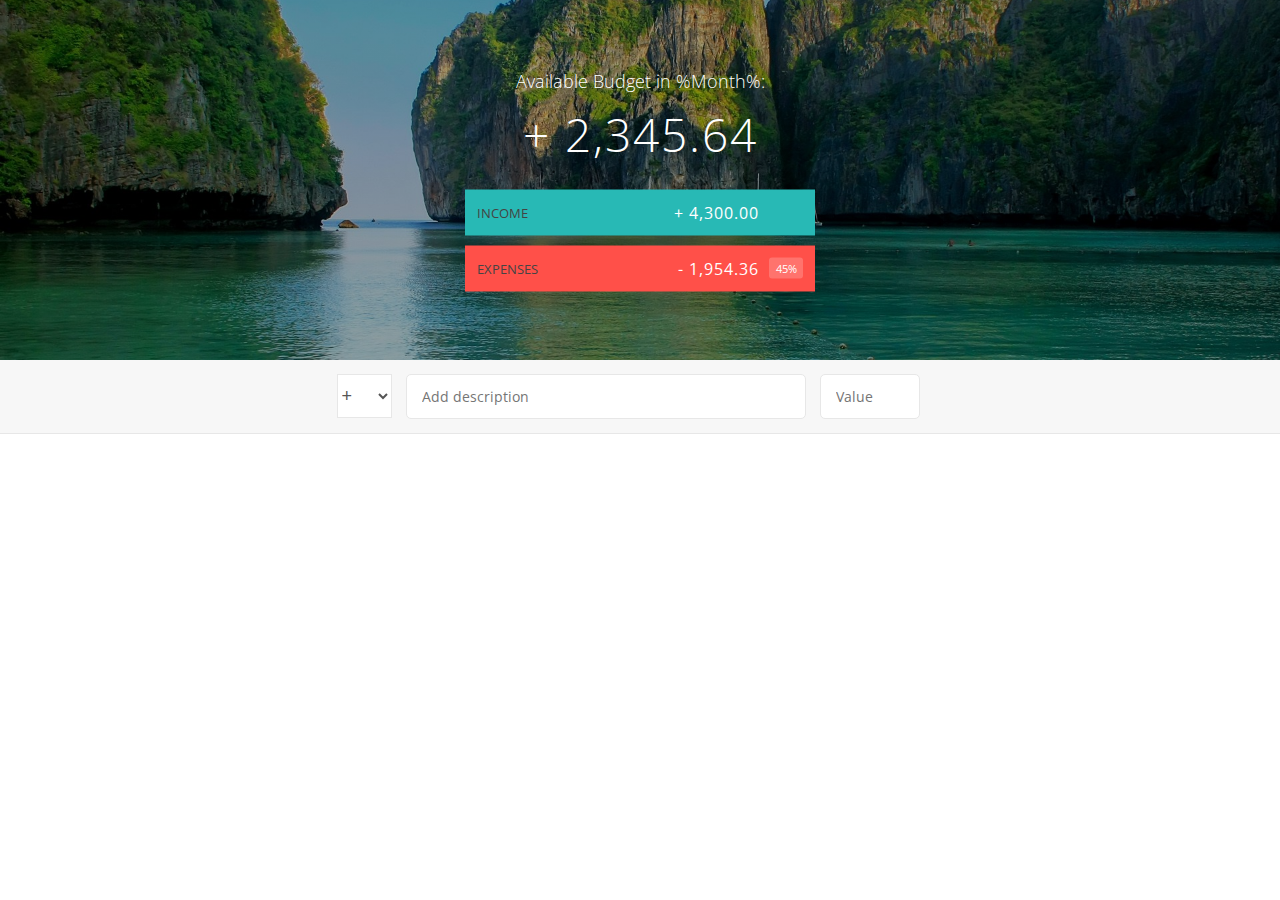
<file: Java1/index.html>
<!DOCTYPE html>
<html lang="en">
    <head>
        <meta charset="UTF-8">
        <link href="https://fonts.googleapis.com/css?family=Open+Sans:100,300,400,600" rel="stylesheet" type="text/css">
        <link href="http://code.ionicframework.com/ionicons/2.0.1/css/ionicons.min.css" rel="stylesheet" type="text/css">
        <link type="text/css" rel="stylesheet" href="style.css">
        <title>Budgety</title>
    </head>
    <body>
        
        <div class="top">
            <div class="budget">
                <div class="budget__title">
                    Available Budget in <span class="budget__title--month">%Month%</span>:
                </div>
                
                <div class="budget__value">+ 2,345.64</div>
                
                <div class="budget__income clearfix">
                    <div class="budget__income--text">Income</div>
                    <div class="right">
                        <div class="budget__income--value">+ 4,300.00</div>
                        <div class="budget__income--percentage">&nbsp;</div>
                    </div>
                </div>
                
                <div class="budget__expenses clearfix">
                    <div class="budget__expenses--text">Expenses</div>
                    <div class="right clearfix">
                        <div class="budget__expenses--value">- 1,954.36</div>
                        <div class="budget__expenses--percentage">45%</div>
                    </div>
                </div>
            </div>
        </div>
        
        
        
        <div class="bottom">
            <div class="add">
                <div class="add__container">
                    <select class="add__type">
                        <option value="inc" selected>+</option>
                        <option value="exp">-</option>
                    </select>
                    <input type="text" class="add__description" placeholder="Add description">
                    <input type="number" class="add__value" placeholder="Value">
                    <button class="add__btn"><i class="ion-ios-checkmark-outline"></i></button>
                </div>
            </div>
             <!--
            <div class="container clearfix">
                <div class="income">
                    <h2 class="icome__title">Income</h2>
                    
                    <div class="income__list">
                       
                        
                        <div class="item clearfix" id="income-0">
                            <div class="item__description">Salary</div>
                            <div class="right clearfix">
                                <div class="item__value">+ 2,100.00</div>
                                <div class="item__delete">
                                    <button class="item__delete--btn"><i class="ion-ios-close-outline"></i></button>
                                </div>
                            </div>
                        </div>
                        
                        <div class="item clearfix" id="income-1">
                            <div class="item__description">Sold car</div>
                            <div class="right clearfix">
                                <div class="item__value">+ 1,500.00</div>
                                <div class="item__delete">
                                    <button class="item__delete--btn"><i class="ion-ios-close-outline"></i></button>
                                </div>
                            </div>
                        </div>
                        
                        
                    </div>
                </div>
                
                
               
                <div class="expenses">
                    <h2 class="expenses__title">Expenses</h2>
                    
                    <div class="expenses__list">
                       
                        
                        <div class="item clearfix" id="expense-0">
                            <div class="item__description">Apartment rent</div>
                            <div class="right clearfix">
                                <div class="item__value">- 900.00</div>
                                <div class="item__percentage">21%</div>
                                <div class="item__delete">
                                    <button class="item__delete--btn"><i class="ion-ios-close-outline"></i></button>
                                </div>
                            </div>
                        </div>
                        <div class="item clearfix" id="expense-1">
                            <div class="item__description">Grocery shopping</div>
                            <div class="right clearfix">
                                <div class="item__value">- 435.28</div>
                                <div class="item__percentage">10%</div>
                                <div class="item__delete">
                                    <button class="item__delete--btn"><i class="ion-ios-close-outline"></i></button>
                                </div>
                            </div>
                        </div>
                        
                        
                    </div>
                </div>
            </div>
            
            -->
        </div>
        
        <script src="app.js"></script>
    </body>
</html>
</file>
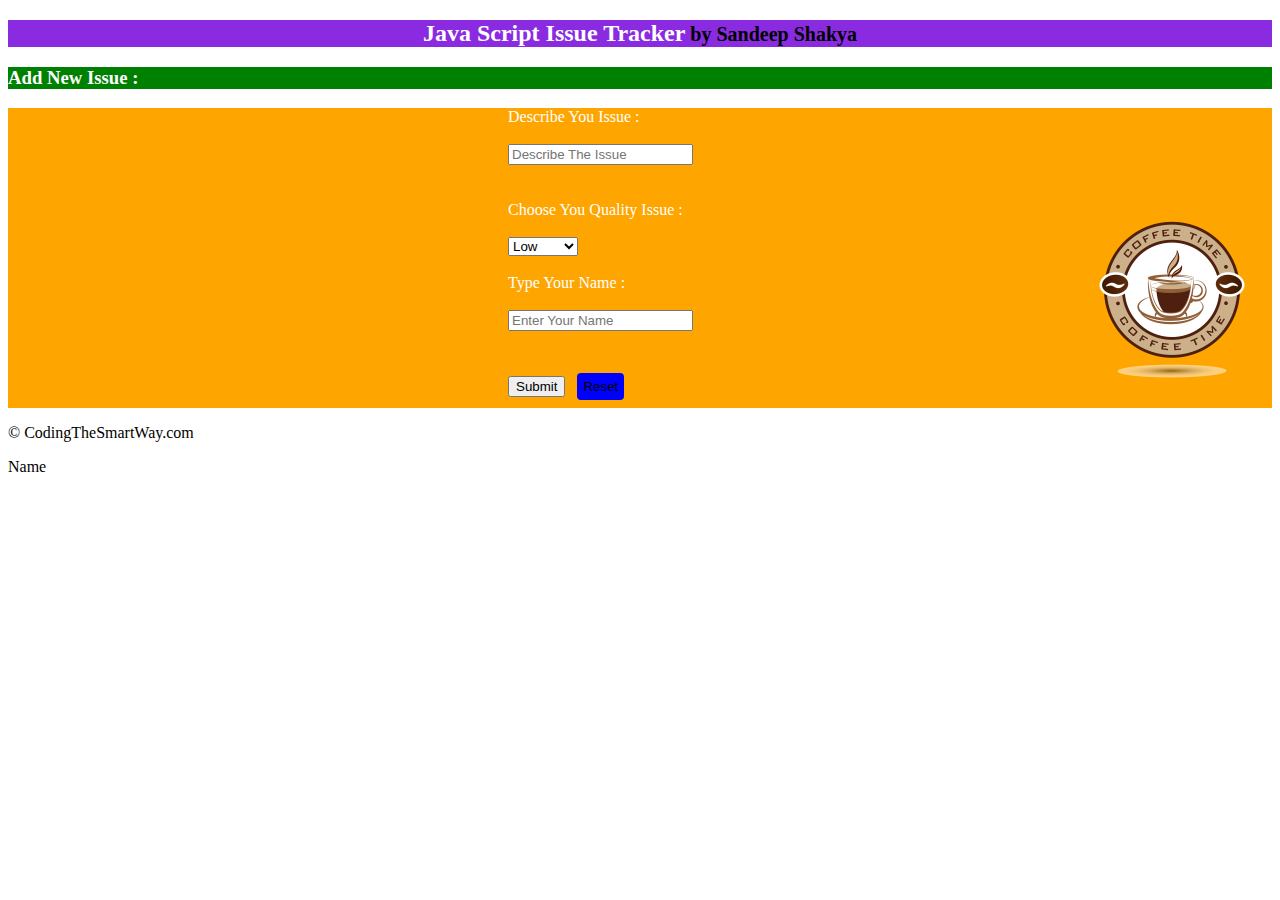
<file: New folder/index.html>
<!DOCTYPE html>
<html lang="en">
<head>
    <meta charset="UTF-8">
    <meta name="viewport" content="width=device-width, initial-scale=1.0">
    <meta http-equiv="X-UA-Compatible" content="ie=edge">
    <link rel="stylesheet" type="text/css" href="index.css">
    <title>Js Issue Tracker</title>
</head>
<body>
    <header>
        <div class="title">
            <h2>Java Script Issue Tracker<span> by Sandeep Shakya</span></span></h2>
            
        </div>
        <div class="part">
            <h3>Add New Issue : </h3>
            <form id="inputForm">
                    Describe You Issue :<br><br><input type="text" Class="issueinput" name="issue" placeholder="Describe The Issue" class><br>
                    <br><br>
                        <img src="logo.png">
                Choose You Quality Issue :<br><br>
                    <select class="selectissue" name="issueQuality">
                        <option placeholder="low">Low</option>
                        <option placeholder="medium">Medium</option>
                        <option placeholder="high">High</option>
                    </select>
                <br><br>Type Your Name :<br><br><input type="text" name="name" Class="issuename"placeholder="Enter Your Name"><br><br>
                <p>
                        <button id="myBtn">Submit</button>
                <input type="reset" value="Reset" class="buttons">
            </p>
            </form>
            <div>
                <p>&copy CodingTheSmartWay.com</p>
            </div>
            <footer>
                <div class="submitted form">
                    <p class="name">Name</p>
                </div>
            </footer>

        </div>
    </header>



    <script type="text/javascript" src="index.js"></script>
</body>
</html>
</file>
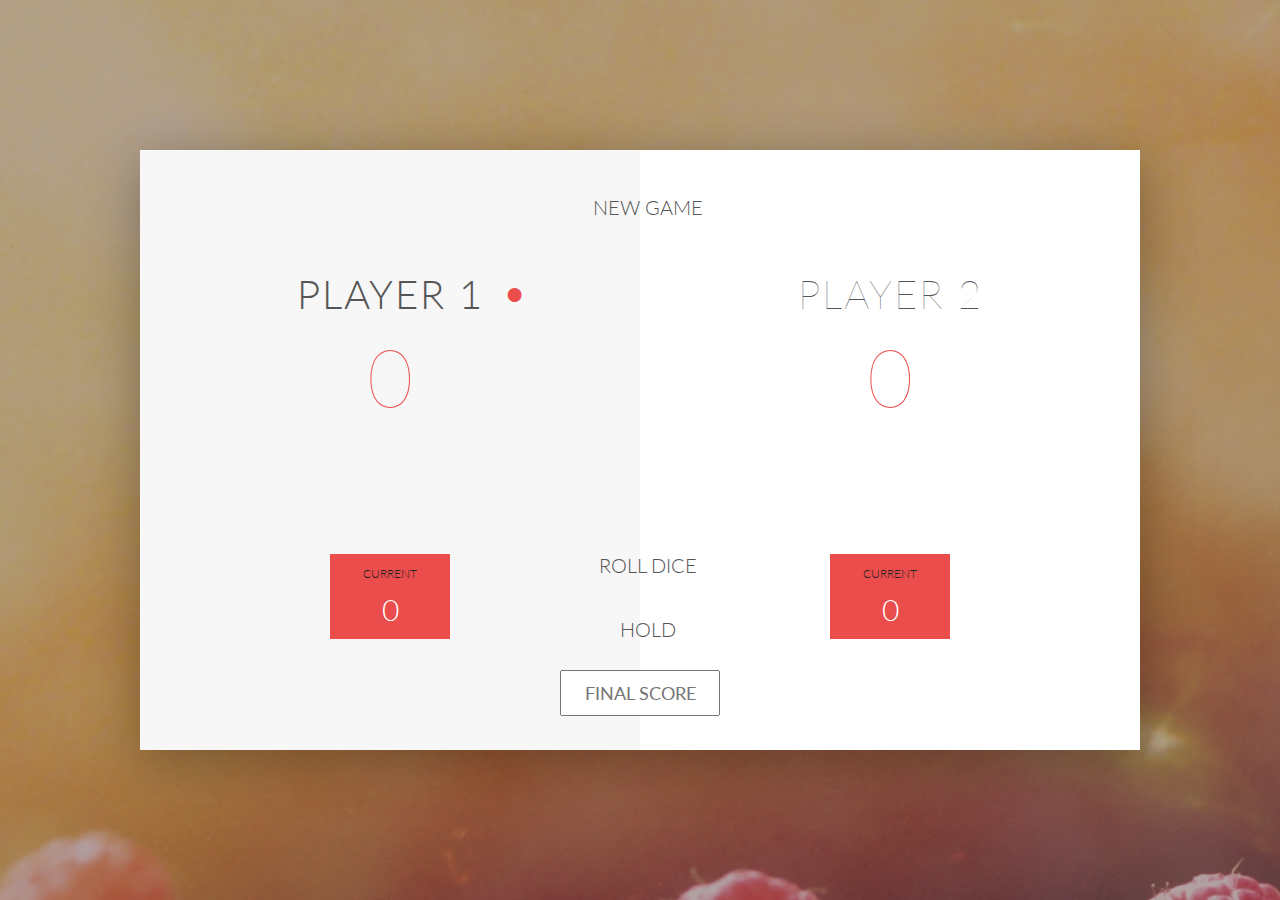
<file: Pig Game/index.html>
<!DOCTYPE html>
<html lang="en">
    <head>
        <meta charset="UTF-8">
        <link href="https://fonts.googleapis.com/css?family=Lato:100,300,600" rel="stylesheet" type="text/css">
        <link href="http://code.ionicframework.com/ionicons/2.0.1/css/ionicons.min.css" rel="stylesheet" type="text/css">
        <link type="text/css" rel="stylesheet" href="index.css">
        
        <title>Pig Game</title>
    </head>

    <body>
        <div class="wrapper clearfix">
            <div class="player-0-panel active">
                <div class="player-name" id="name-0">Player 1</div>
                <div class="player-score" id="score-0">43</div>
                <div class="player-current-box">
                    <div class="player-current-label">Current</div>
                    <div class="player-current-score" id="current-0">11</div>
                </div>
            </div>
            
            <div class="player-1-panel">
                <div class="player-name" id="name-1">Player 2</div>
                <div class="player-score" id="score-1">72</div>
                <div class="player-current-box">
                    <div class="player-current-label">Current</div>
                    <div class="player-current-score" id="current-1">0</div>
                </div>
            </div>
            
            <button class="btn-new"><i class="ion-ios-plus-outline"></i>New game</button>
            <button class="btn-roll"><i class="ion-ios-loop"></i>Roll dice</button>
            <button class="btn-hold"><i class="ion-ios-download-outline"></i>Hold</button>
            
            <input type="text" placeholder="Final score" class="final-score">
            
            <img src="dice-5.png" alt="Dice" class="dice" id="dice-1">
            <img src="dice-5.png" alt="Dice" class="dice" id="dice-2">
        </div>
        
        
        <script src="index.js"></script>
        <script src="challange.js"></script>
    </body>
</html>
</file>
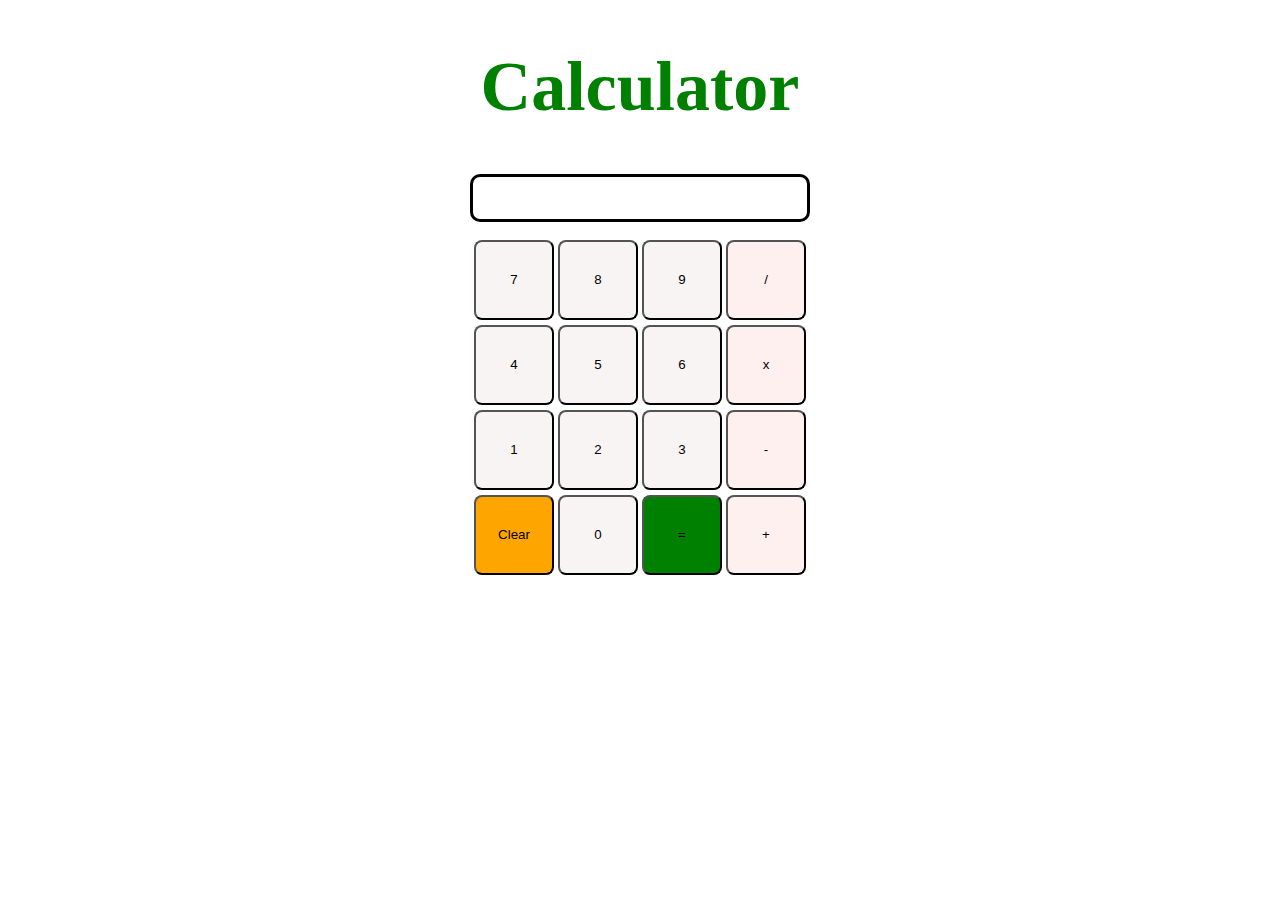
<file: Web D/Calculator/index.html>
<!DOCTYPE HTML><!--Tells the browser we are using the html5-->
<html>
<head>
	<meta charset="utf-8">
	<title>Resume 2</title>
	<link rel="stylesheet" type="text/css" href="index.css">
</head>
<body style="text-align: center;">
	<h1>Calculator</h1>
	<input type="text" value= " " class="form" readonly><br><br>
	<div class="change">
		<div>
			<button class="number seven">7</button>
			<button class="number eight">8</button>
			<button class="number nine">9</button>
			<button class="operator divide">/</button><br>
		</div>
		<div>
			<button class="number four">4</button>
			<button class="number five">5</button>
			<button class="number six">6</button>
			<button class="operator mul">x</button><br>
		</div>
		<div>
			<button class="number one">1</button>
			<button class="number two">2</button>
			<button class="number three">3</button>
			<button class="operator minus">-</button><br>
		</div>
		<div>
			<button class="clear">Clear</button>
			<button class="number zero">0</button>
			<button class="equal">=</button>
			<button class=" operator plus">+</button><br>
		</div>
	</div>
	

	
	<script src="https://ajax.googleapis.com/ajax/libs/jquery/3.5.1/jquery.min.js"></script>
	<script src="insec.js"></script>
	
</body>
</html>
</file>
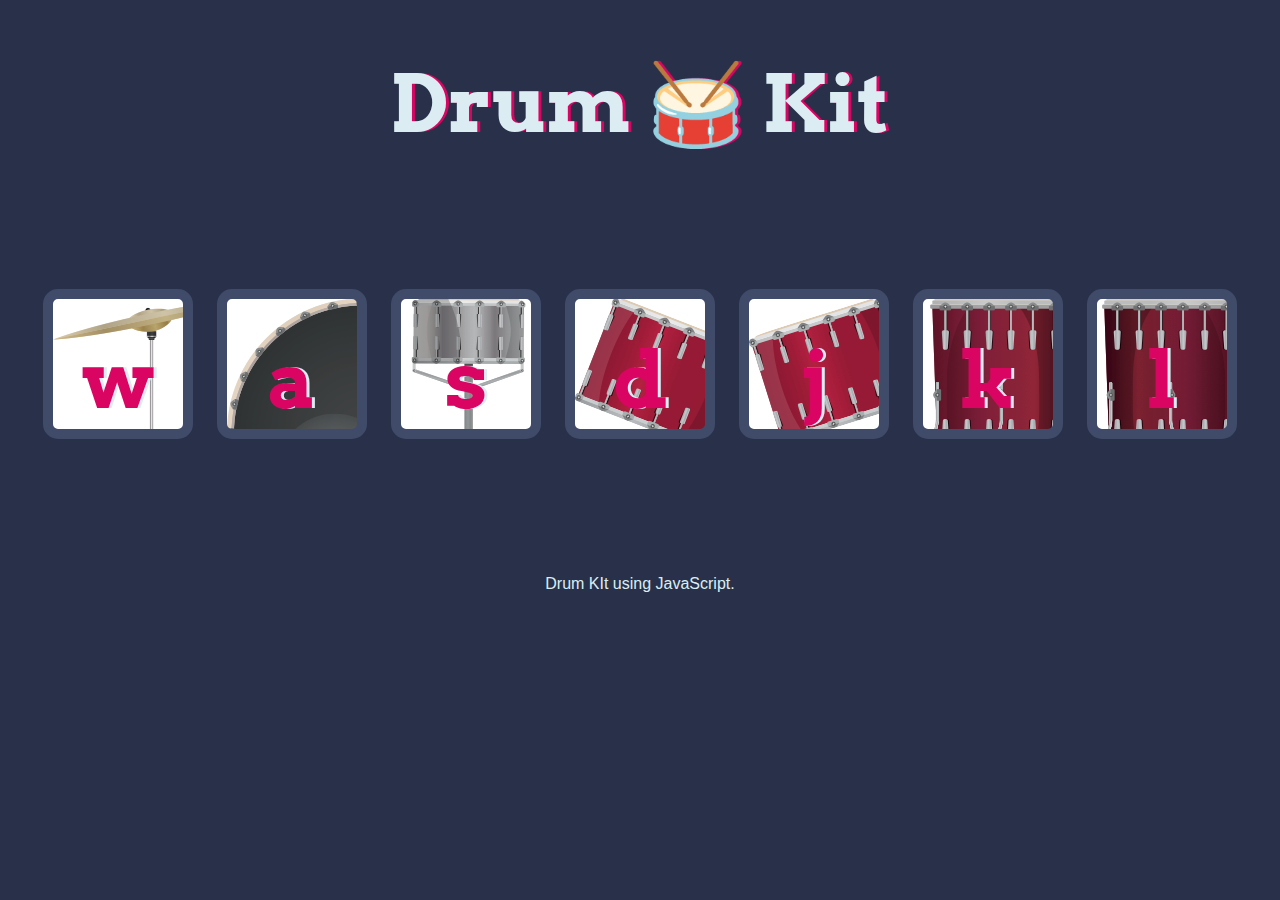
<file: Web D/Drum Kit Starting Files/index.html>
<!DOCTYPE html>
<html lang="en" dir="ltr">

<head>
  <meta charset="utf-8">
  <title>Drum Kit</title>
  <link rel="stylesheet" href="styles.css">
  <link href="https://fonts.googleapis.com/css?family=Arvo" rel="stylesheet">
</head>

<body>

  <h1 id="title">Drum 🥁 Kit</h1>
  <div class="set">
    <button class="w drum">w</button>
    <button class="a drum">a</button>
    <button class="s drum">s</button>
    <button class="d drum">d</button>
    <button class="j drum">j</button>
    <button class="k drum">k</button>
    <button class="l drum">l</button>
  </div>


  <footer>
    Drum KIt using JavaScript.
  </footer>
  <script src="https://ajax.googleapis.com/ajax/libs/jquery/3.3.1/jquery.min.js"></script>
  <script type="text/javascript" src="index.js"></script>
</body>


</html>
</file>
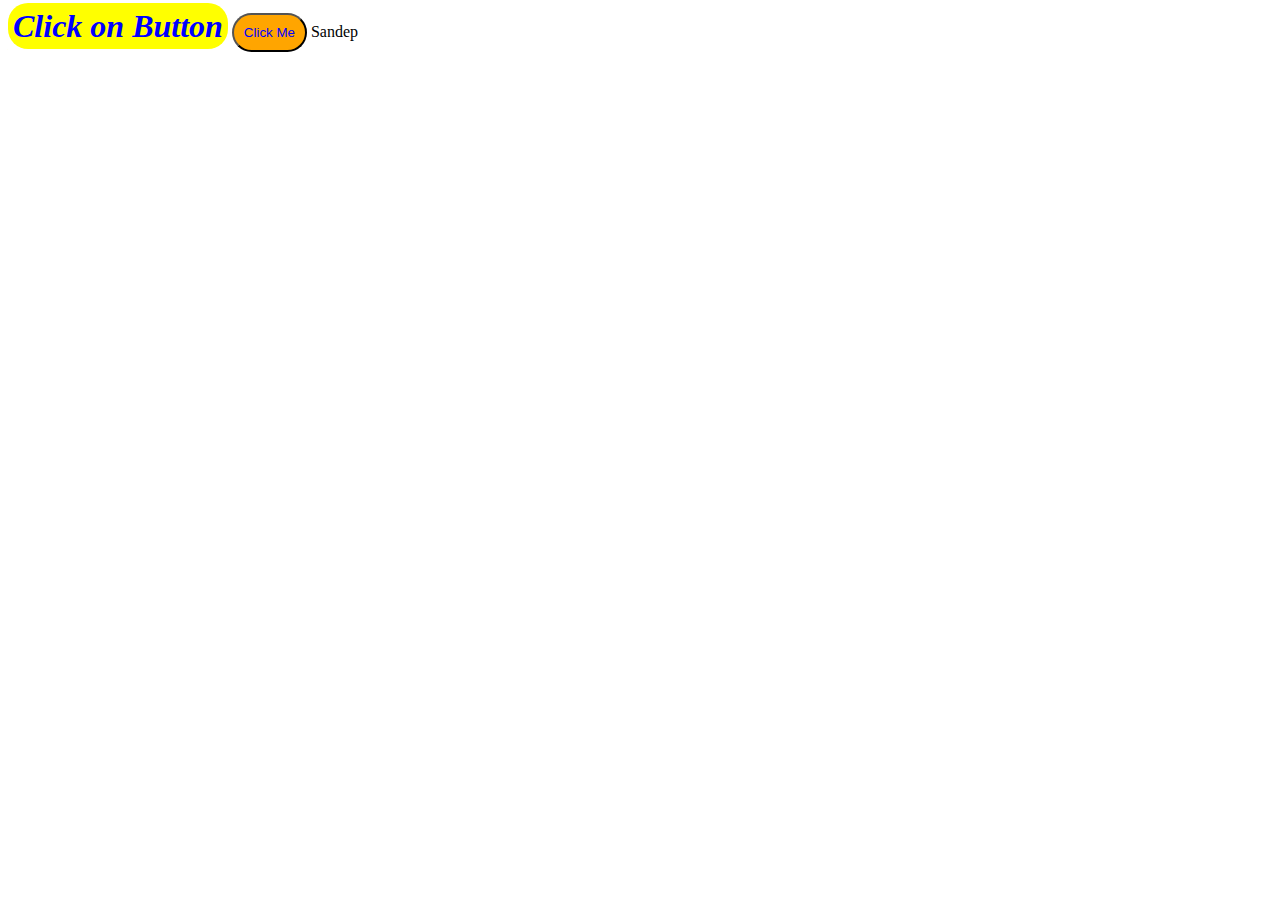
<file: Web D/J query/index.html>
<!DOCTYPE HTML><!--Tells the browser we are using the html5-->
<html>
<head>
	<meta charset="utf-8">
	<title>Resume 2</title>
	<link rel="stylesheet" type="text/css" href="index.css">
</head>
<body>
	<h1>Buttons</h1>
	<button onclick="clickMe()">Click Me</button>
	<a>Sandep</a>
	
	<script src="https://ajax.googleapis.com/ajax/libs/jquery/3.5.1/jquery.min.js"></script>
	<script src="insec.js"></script>
	
</body>
</html>
</file>
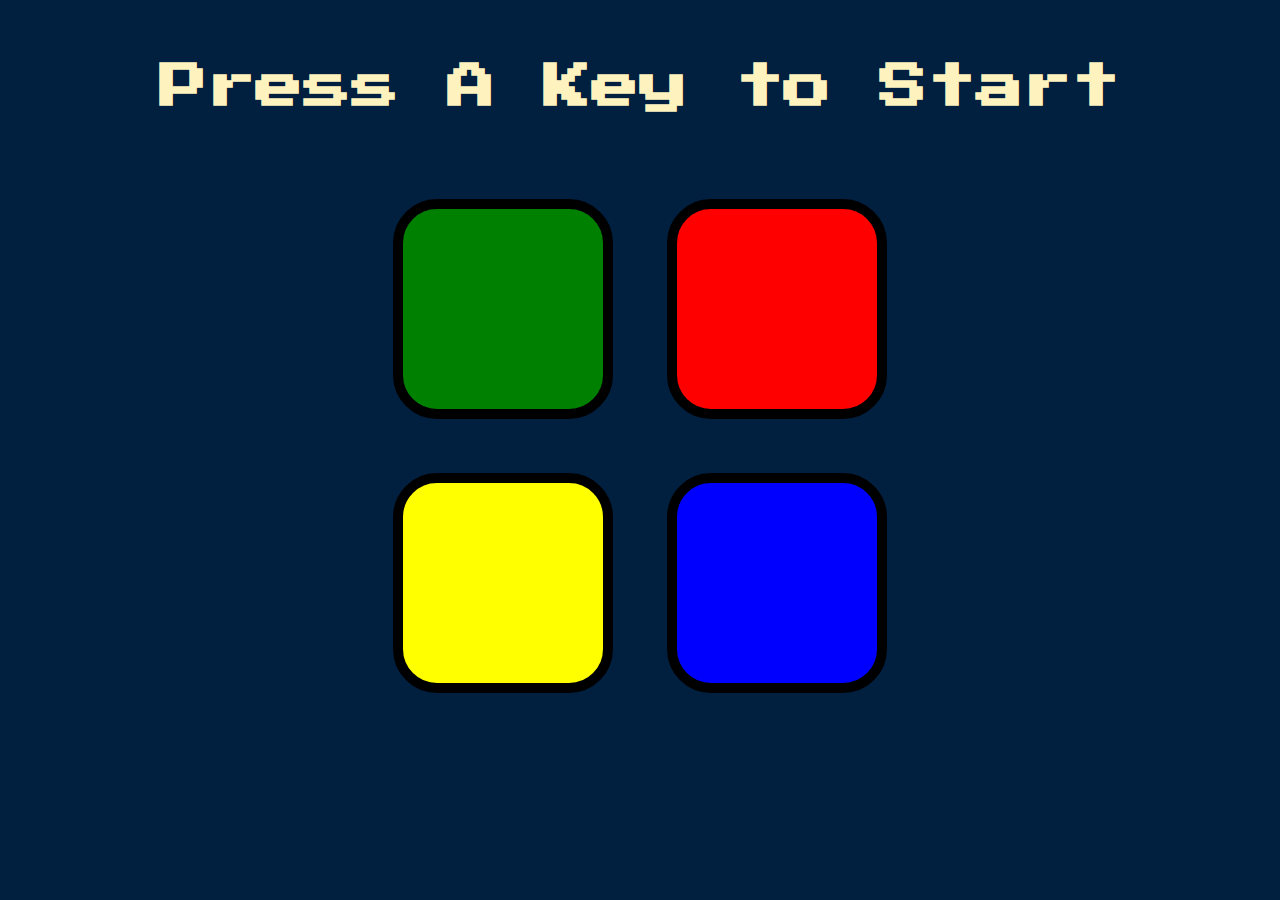
<file: Web D/Simon Game Challenge Completed/index.html>
<!DOCTYPE html>
<html lang="en" dir="ltr">

<head>
  <meta charset="utf-8">
  <title>Simon</title>
  <link rel="stylesheet" href="styles.css">
  <link href="https://fonts.googleapis.com/css?family=Press+Start+2P" rel="stylesheet">
</head>

<body>
  <h1 id="level-title">Press A Key to Start</h1>
  <div class="container">
    <div lass="row">

      <div type="button" id="green" class="btn green">

      </div>

      <div type="button" id="red" class="btn red">

      </div>
    </div>

    <div class="row">

      <div type="button" id="yellow" class="btn yellow">

      </div>
      <div type="button" id="blue" class="btn blue">

      </div>

    </div>

  </div>

  <script src="https://ajax.googleapis.com/ajax/libs/jquery/3.3.1/jquery.min.js"></script>
  <script src="game.js" charset="utf-8"></script>

</body>

</html>
</file>
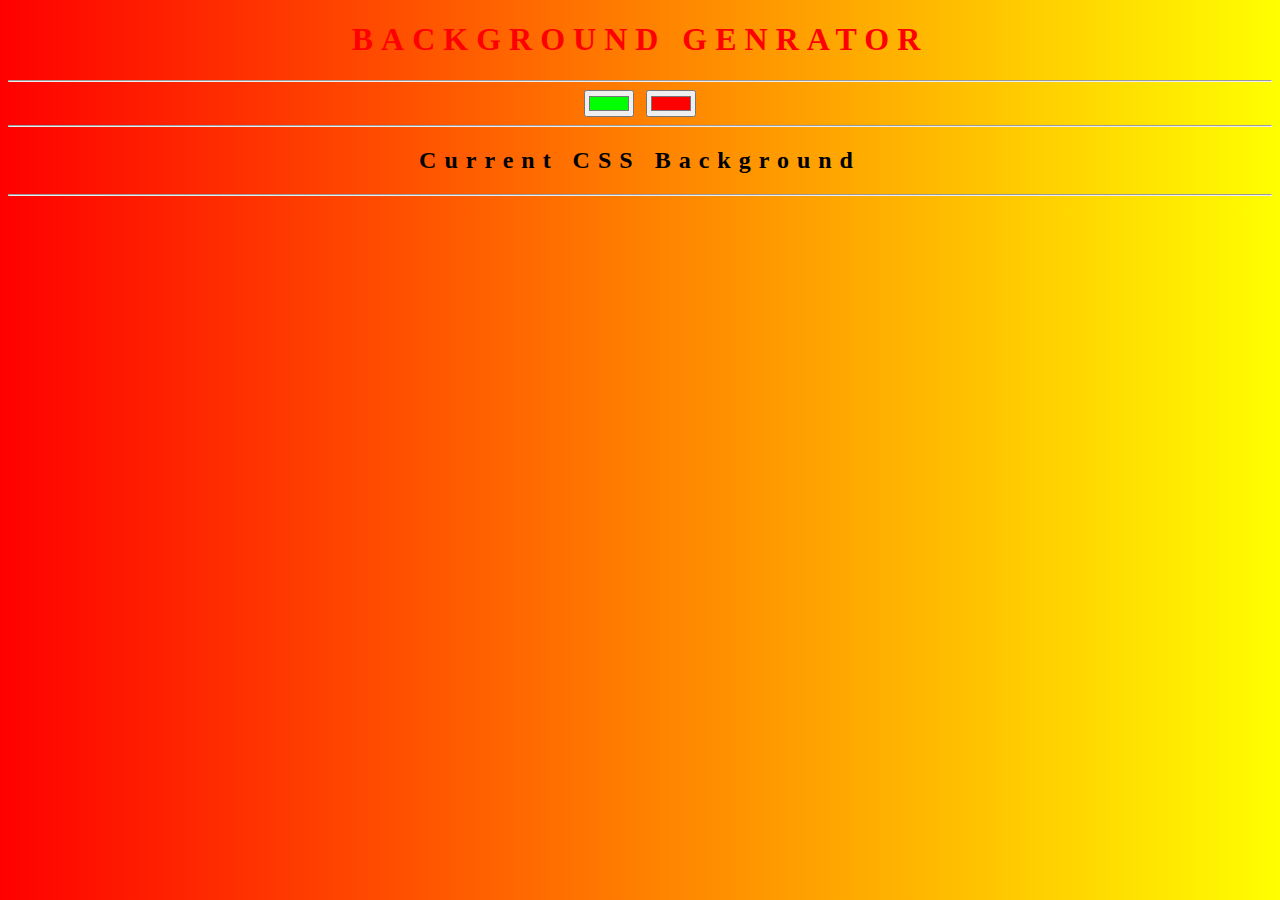
<file: Background Gentrator/back.html>
<!DOCTYPE html>
<html lang="en">
<head>
    <meta charset="UTF-8">
    <meta name="viewport" content="width=device-width, initial-scale=1.0">
    <meta http-equiv="X-UA-Compatible" content="ie=edge">
    <link rel="stylesheet" type="text/css" href="back.css">
    <title>Background Genrator</title>
</head>
<body id="gr">
    <h1>BACKGROUND GENRATOR</h1>
    <hr>
    <input oninput="gradient()" class= "color1" type = "color" value = "#00ff00" name="color1">
    <input oninput="gradient()" class= "color2" type = "color" value = "#ff0000" name="color1">
    <hr>
    <h2>Current CSS Background</h2>
    <hr>
    <h3 class="h"></h3>
    <script type="text/javascript" src="back.js"></script>
</body>
</html>
</file>
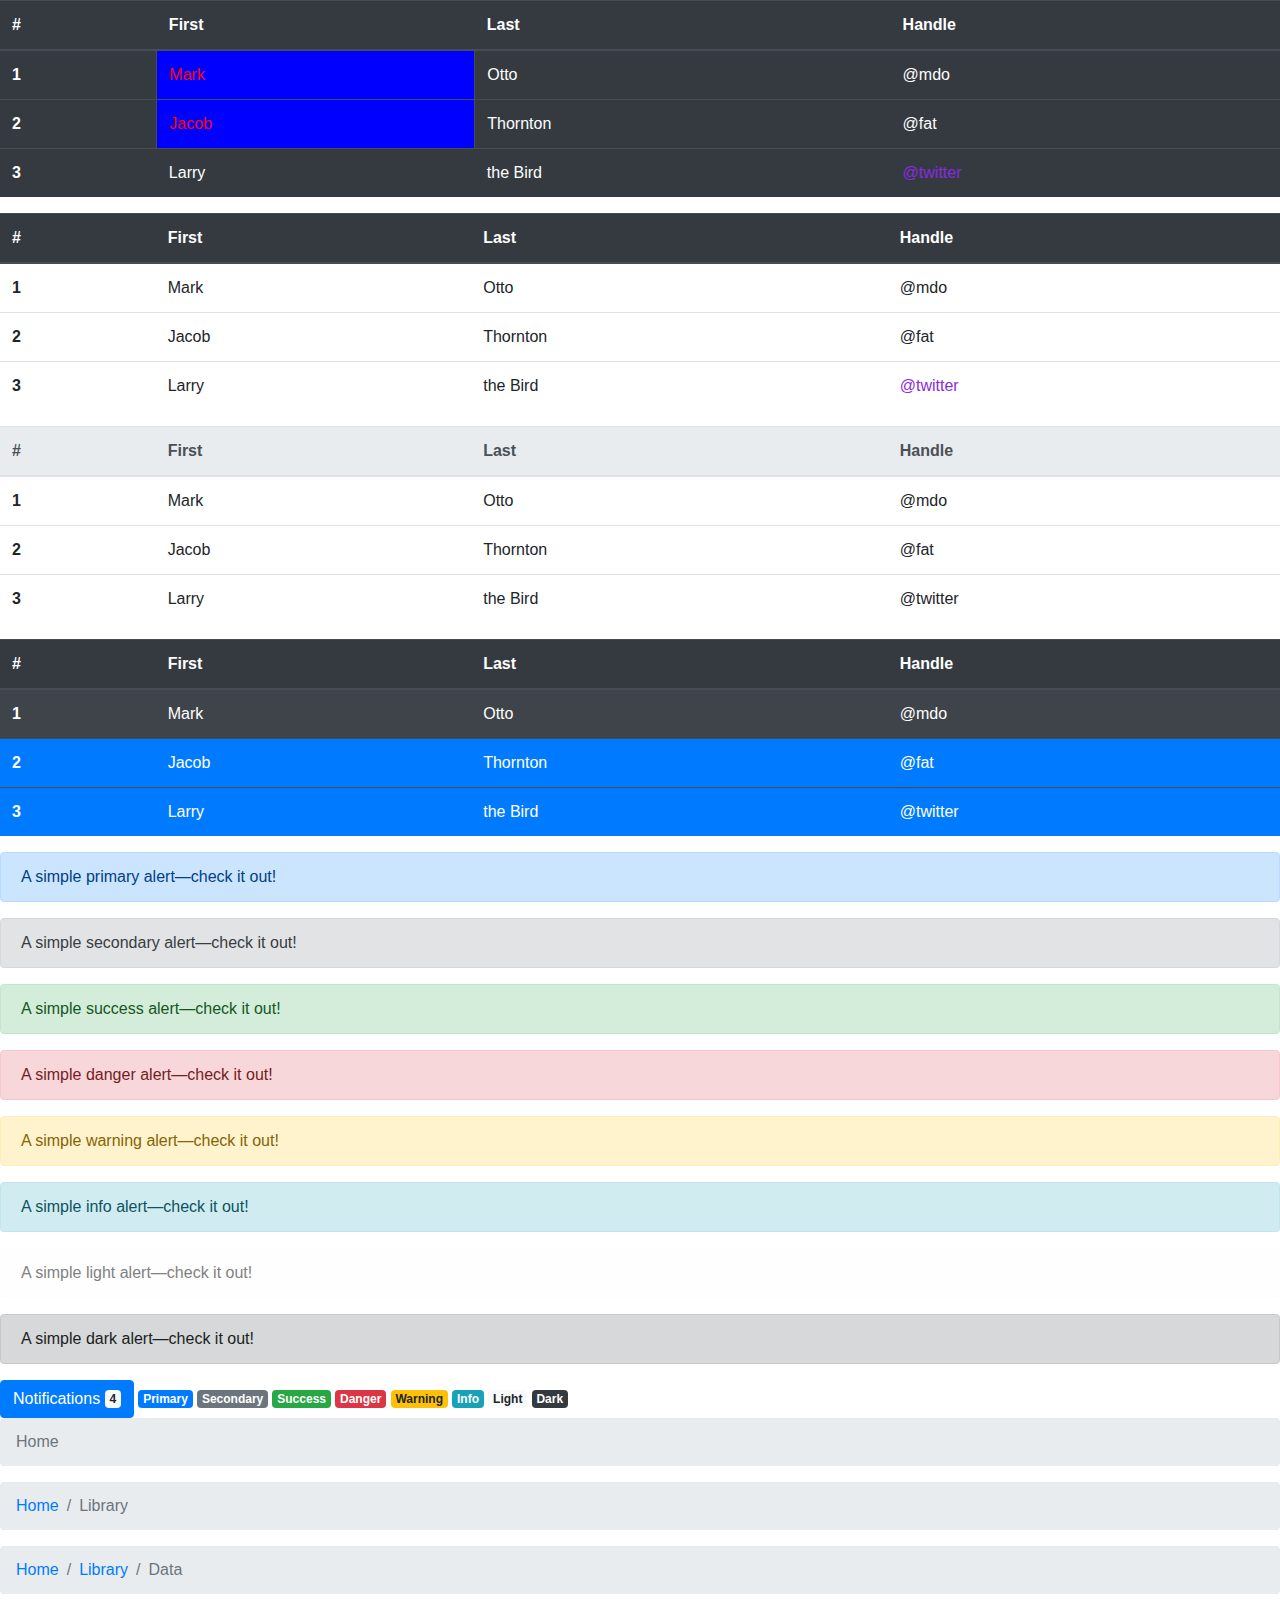
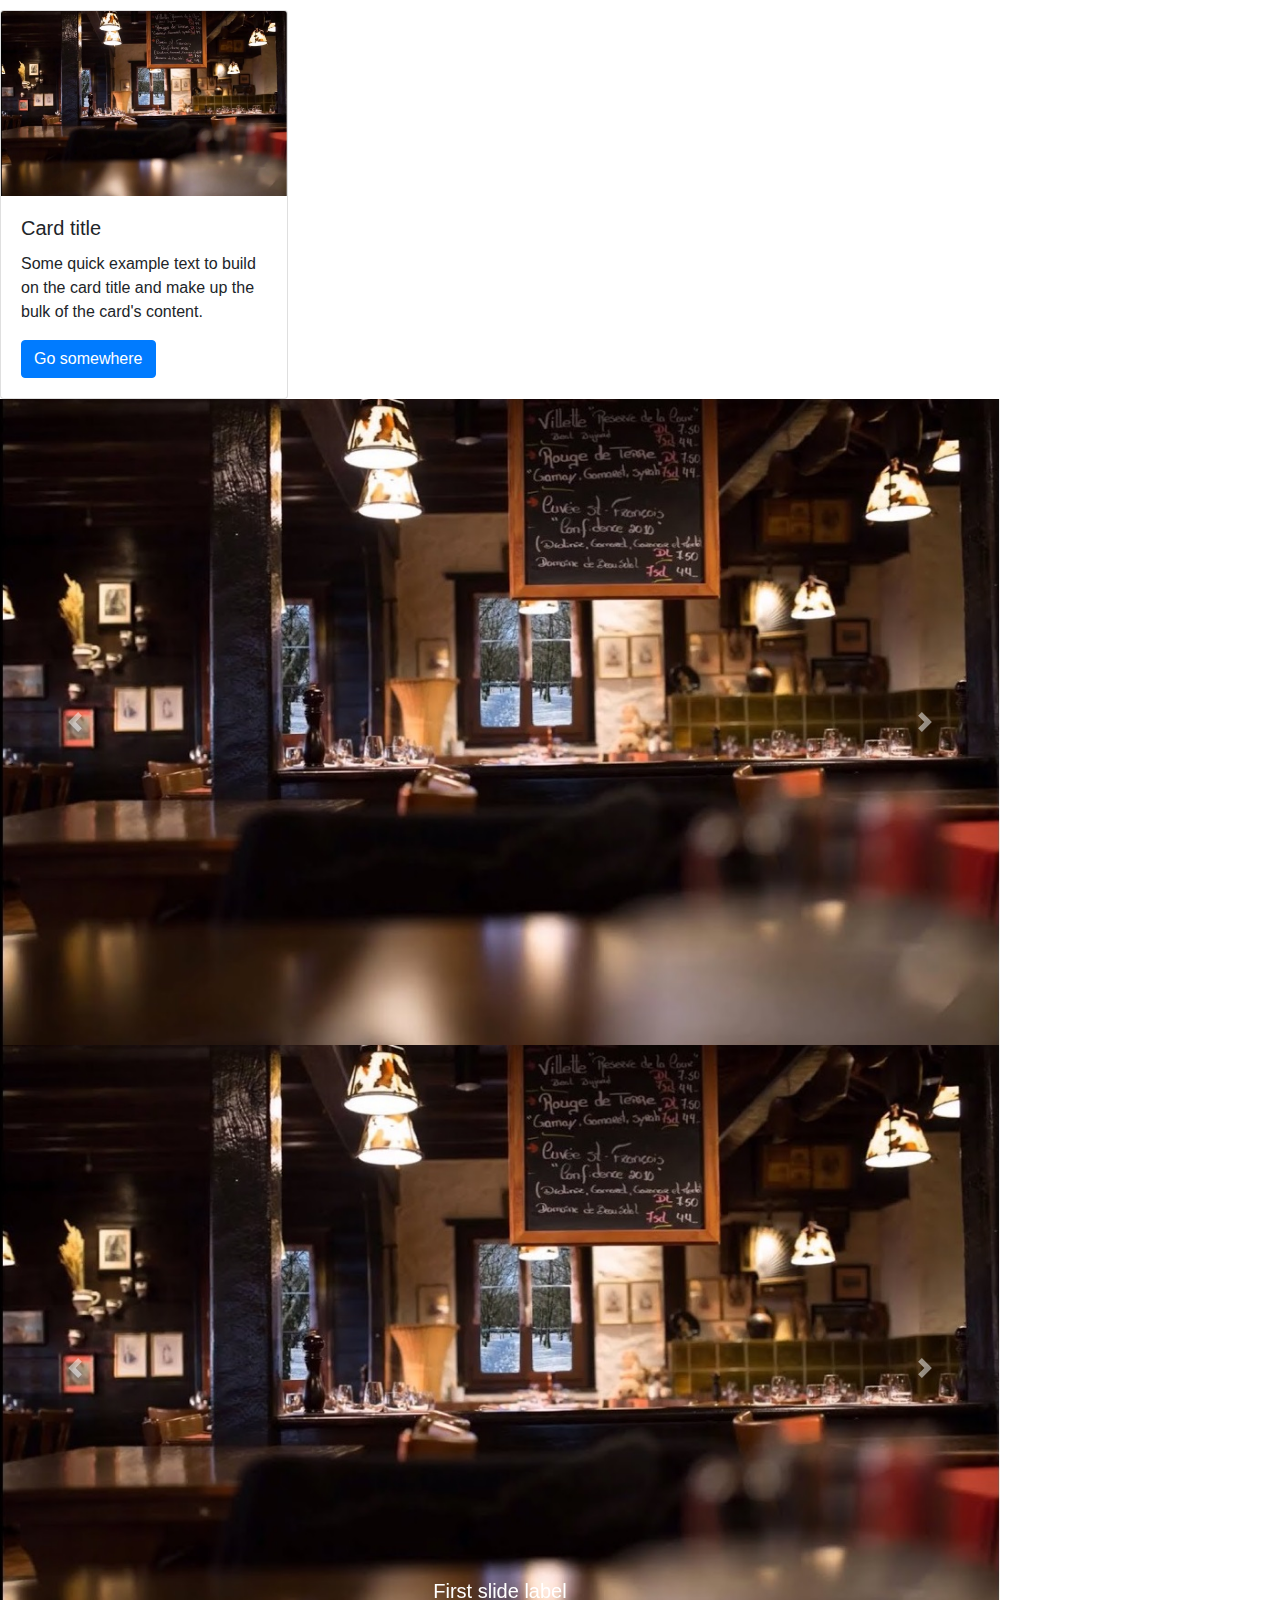
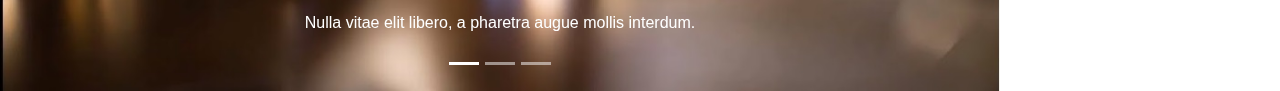
<file: Bootstrap/test.html>
<!doctype html>
<html lang="en">
  <head>
    <!-- Required meta tags -->
    <meta charset="utf-8">
    <meta name="viewport" content="width=device-width, initial-scale=1, shrink-to-fit=no">

    <!-- Bootstrap CSS -->
    <link rel="stylesheet" href="https://stackpath.bootstrapcdn.com/bootstrap/4.3.1/css/bootstrap.min.css" integrity="sha384-ggOyR0iXCbMQv3Xipma34MD+dH/1fQ784/j6cY/iJTQUOhcWr7x9JvoRxT2MZw1T" crossorigin="anonymous">
    <link rel="stylesheet" type="text/css" href="test.css">
    <title>Hello, world!</title>
  </head>
  <body>
    
    <table class="table table-dark">
        <thead>
          <tr>
            <th scope="col">#</th>
            <th scope="col">First</th>
            <th scope="col">Last</th>
            <th scope="col">Handle</th>
          </tr>
        </thead>
        <tbody>
          <tr>
            <th scope="row">1</th>
            <td class="o">Mark</td>
            <td>Otto</td>
            <td>@mdo</td>
          </tr>
          <tr>
            <th scope="row">2</th>
            <td class="o">Jacob</td>
            <td>Thornton</td>
            <td>@fat</td>
          </tr>
          <tr>
            <th scope="row">3</th>
            <td>Larry</td>
            <td>the Bird</td>
            <td class="p">@twitter</td>
          </tr>
        </tbody>
      </table>

      <table class="table">
        <thead class="thead-dark">
          <tr>
            <th scope="col">#</th>
            <th scope="col">First</th>
            <th scope="col">Last</th>
            <th scope="col">Handle</th>
          </tr>
        </thead>
        <tbody>
          <tr>
            <th scope="row">1</th>
            <td>Mark</td>
            <td>Otto</td>
            <td>@mdo</td>
          </tr>
          <tr>
            <th scope="row">2</th>
            <td>Jacob</td>
            <td>Thornton</td>
            <td>@fat</td>
          </tr>
          <tr>
            <th scope="row">3</th>
            <td>Larry</td>
            <td>the Bird</td>
            <td class="p">@twitter</td>
          </tr>
        </tbody>
      </table>
      
      <table class="table">
        <thead class="thead-light">
          <tr>
            <th scope="col">#</th>
            <th scope="col">First</th>
            <th scope="col">Last</th>
            <th scope="col">Handle</th>
          </tr>
        </thead>
        <tbody>
          <tr>
            <th scope="row">1</th>
            <td>Mark</td>
            <td>Otto</td>
            <td>@mdo</td>
          </tr>
          <tr>
            <th scope="row">2</th>
            <td>Jacob</td>
            <td>Thornton</td>
            <td>@fat</td>
          </tr>
          <tr>
            <th scope="row">3</th>
            <td>Larry</td>
            <td>the Bird</td>
            <td>@twitter</td>
          </tr>
        </tbody>
      </table>
      <table class="table table-striped table-dark">
        <thead>
          <tr>
            <th scope="col">#</th>
            <th scope="col">First</th>
            <th scope="col">Last</th>
            <th scope="col">Handle</th>
          </tr>
        </thead>
        <tbody>
          <tr>
            <th scope="row">1</th>
            <td>Mark</td>
            <td>Otto</td>
            <td>@mdo</td>
          </tr>
          <tr class="bg-primary">
            <th scope="row">2</th>
            <td>Jacob</td>
            <td>Thornton</td>
            <td>@fat</td>
          </tr>
          <tr class="bg-primary">
            <th scope="row">3</th>
            <td>Larry</td>
            <td>the Bird</td>
            <td>@twitter</td>
          </tr>
        </tbody>
      </table>
      <div class="alert alert-primary" role="alert">
        A simple primary alert—check it out!
      </div>
      <div class="alert alert-secondary" role="alert">
        A simple secondary alert—check it out!
      </div>
      <div class="alert alert-success" role="alert">
        A simple success alert—check it out!
      </div>
      <div class="alert alert-danger" role="alert">
        A simple danger alert—check it out!
      </div>
      <div class="alert alert-warning" role="alert">
        A simple warning alert—check it out!
      </div>
      <div class="alert alert-info" role="alert">
        A simple info alert—check it out!
      </div>
      <div class="alert alert-light" role="alert">
        A simple light alert—check it out!
      </div>
      <div class="alert alert-dark" role="alert">
        A simple dark alert—check it out!
      </div>
      <button type="button" class="btn btn-primary">
        Notifications <span class="badge badge-light">4</span>
      </button>
      <a href="#" class="badge badge-primary">Primary</a>
<a href="#" class="badge badge-secondary">Secondary</a>
<a href="#" class="badge badge-success">Success</a>
<a href="#" class="badge badge-danger">Danger</a>
<a href="#" class="badge badge-warning">Warning</a>
<a href="#" class="badge badge-info">Info</a>
<a href="#" class="badge badge-light">Light</a>
<a href="#" class="badge badge-dark">Dark</a>

<nav aria-label="breadcrumb">
    <ol class="breadcrumb">
      <li class="breadcrumb-item active" aria-current="page">Home</li>
    </ol>
  </nav>
  
  <nav aria-label="breadcrumb">
    <ol class="breadcrumb">
      <li class="breadcrumb-item"><a href="#">Home</a></li>
      <li class="breadcrumb-item active" aria-current="page">Library</li>
    </ol>
  </nav>
  
  <nav aria-label="breadcrumb">
    <ol class="breadcrumb">
      <li class="breadcrumb-item"><a href="#">Home</a></li>
      <li class="breadcrumb-item"><a href="#">Library</a></li>
      <li class="breadcrumb-item active" aria-current="page">Data</li>
    </ol>
  </nav>

  <div class="card" style="width: 18rem;">
    <img src="1.jpg" class="card-img-top" alt="...">
    <div class="card-body">
      <h5 class="card-title">Card title</h5>
      <p class="card-text">Some quick example text to build on the card title and make up the bulk of the card's content.</p>
      <a href="#" class="btn btn-primary">Go somewhere</a>
    </div>
  </div>
  <div id="carouselExampleControls" class="carousel slide" data-ride="carousel">
    <div class="carousel-inner">
      <div class="carousel-item active">
        <img src="1.jpg" class="d-block w-100" alt="...">
      </div>
      <div class="carousel-item">
        <img src="1.jpg" class="d-block w-100" alt="...">
      </div>
      <div class="carousel-item">
        <img src="1.jpg" class="d-block w-100" alt="...">
      </div>
    </div>
    <a class="carousel-control-prev" href="#carouselExampleControls" role="button" data-slide="prev">
      <span class="carousel-control-prev-icon" aria-hidden="true"></span>
      <span class="sr-only">Previous</span>
    </a>
    <a class="carousel-control-next" href="#carouselExampleControls" role="button" data-slide="next">
      <span class="carousel-control-next-icon" aria-hidden="true"></span>
      <span class="sr-only">Next</span>
    </a>
  </div>

  <div class="bd-example">
    <div id="carouselExampleCaptions" class="carousel slide" data-ride="carousel">
      <ol class="carousel-indicators">
        <li data-target="#carouselExampleCaptions" data-slide-to="0" class="active"></li>
        <li data-target="#carouselExampleCaptions" data-slide-to="1"></li>
        <li data-target="#carouselExampleCaptions" data-slide-to="2"></li>
      </ol>
      <div class="carousel-inner">
        <div class="carousel-item active">
          <img src="1.jpg" class="d-block w-100" alt="1.jpg">
          <div class="carousel-caption d-none d-md-block">
            <h5>First slide label</h5>
            <p>Nulla vitae elit libero, a pharetra augue mollis interdum.</p>
          </div>
        </div>
        <div class="carousel-item">
          <img src="1.jpg" class="d-block w-100" alt="1.jpg">
          <div class="carousel-caption d-none d-md-block">
            <h5>Second slide label</h5>
            <p>Lorem ipsum dolor sit amet, consectetur adipiscing elit.</p>
          </div>
        </div>
        <div class="carousel-item">
          <img src="1.jpg" class="d-block w-100" alt="...">
          <div class="carousel-caption d-none d-md-block">
            <h5>Third slide label</h5>
            <p>Praesent commodo cursus magna, vel scelerisque nisl consectetur.</p>
          </div>
        </div>
      </div>
      <a class="carousel-control-prev" href="#carouselExampleCaptions" role="button" data-slide="prev">
        <span class="carousel-control-prev-icon" aria-hidden="true"></span>
        <span class="sr-only">Previous</span>
      </a>
      <a class="carousel-control-next" href="#carouselExampleCaptions" role="button" data-slide="next">
        <span class="carousel-control-next-icon" aria-hidden="true"></span>
        <span class="sr-only">Next</span>
      </a>
    </div>
  </div>
    <!-- Optional JavaScript -->
    <!-- jQuery first, then Popper.js, then Bootstrap JS -->
    <script src="https://code.jquery.com/jquery-3.3.1.slim.min.js" integrity="sha384-q8i/X+965DzO0rT7abK41JStQIAqVgRVzpbzo5smXKp4YfRvH+8abtTE1Pi6jizo" crossorigin="anonymous"></script>
    <script src="https://cdnjs.cloudflare.com/ajax/libs/popper.js/1.14.7/umd/popper.min.js" integrity="sha384-UO2eT0CpHqdSJQ6hJty5KVphtPhzWj9WO1clHTMGa3JDZwrnQq4sF86dIHNDz0W1" crossorigin="anonymous"></script>
    <script src="https://stackpath.bootstrapcdn.com/bootstrap/4.3.1/js/bootstrap.min.js" integrity="sha384-JjSmVgyd0p3pXB1rRibZUAYoIIy6OrQ6VrjIEaFf/nJGzIxFDsf4x0xIM+B07jRM" crossorigin="anonymous"></script>
  </body>
</html>
</file>
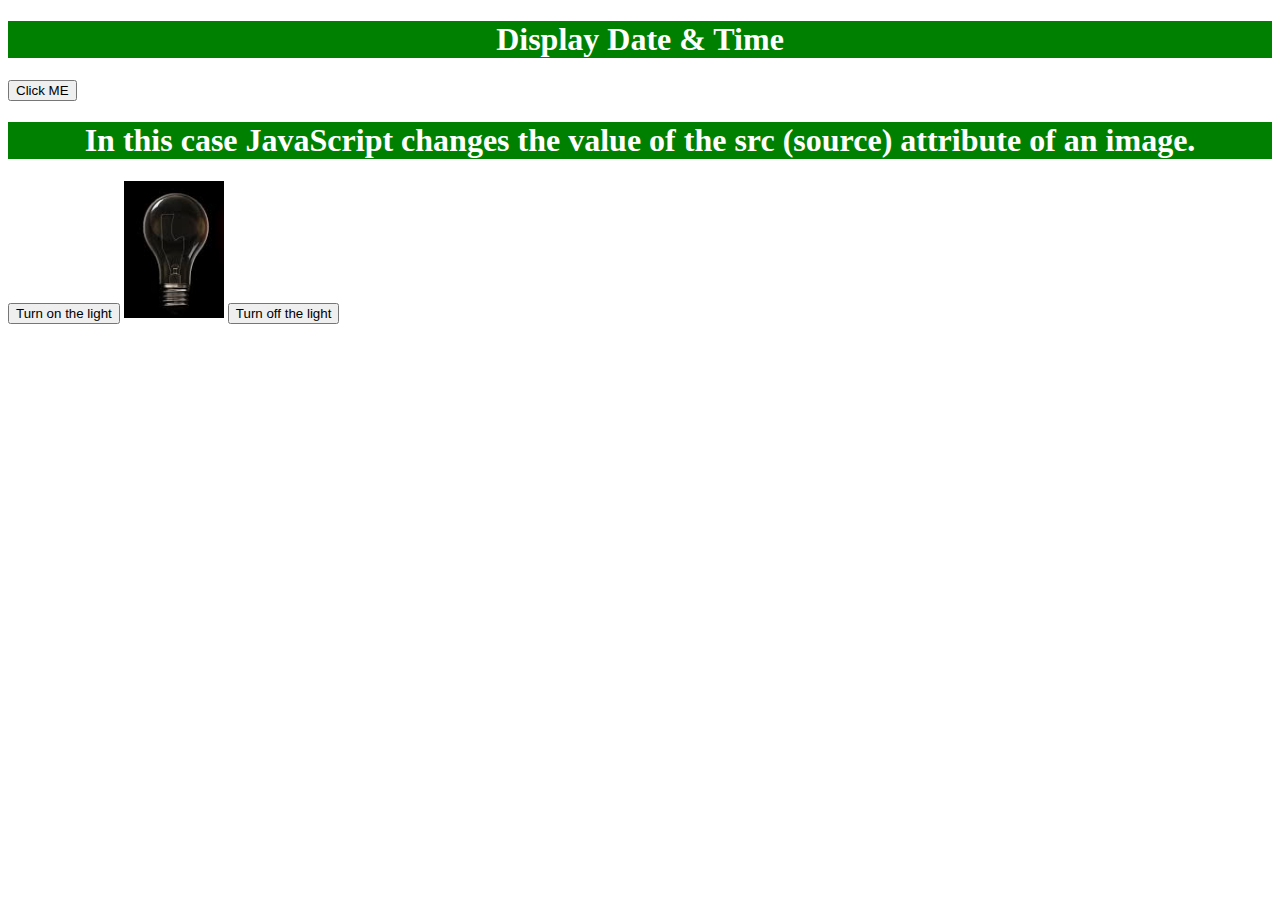
<file: Java/sa.html>
<!DOCTYPE html>
<html>
<head>
	<link rel="stylesheet" type="text/css" href="sa.css">
	<title>Java Script Using</title>
</head>
<body> 
	<!--Display Date And Time-->

	<script type="text/javascript" src="sa.js"></script>
	<h1>Display Date & Time</h1>
	<p id ="demo">
		<button type="button" onclick="displaydate()">Click ME</button>
	</p>
	


	<!--Bulb-->

	<h1>In this case JavaScript changes the value of the src (source) attribute of an image.</h1>
    <button onclick="bulb()">Turn on the light</button>
    <img id="myImage" src="off.png" style="width:100px">
    <button onclick="document.getElementById('myImage').src='off.png'">Turn off the light</button>

  



</body>
</html>
</file>
<file: Java1/style.css>
* {
    margin: 0;
    padding: 0;
    box-sizing: border-box;
}

.clearfix::after {
    content: "";
    display: table;
    clear: both;
}

body {
    color: #555;
    font-family: Open Sans;
    font-size: 16px;
    position: relative;
    height: 100vh;
    font-weight: 400;
}

.right { float: right; }
.red { color: #FF5049 !important; }
.red-focus:focus { border: 1px solid #FF5049 !important; }

/**********************************************
*** TOP PART
**********************************************/

.top {
    height: 40vh;
    background-image: linear-gradient(rgba(0, 0, 0, 0.35), rgba(0, 0, 0, 0.35)), url("back.jpg");
    background-size: cover;
    background-position: center;
    position: relative;
}

.budget {
    position: absolute;
    width: 350px;
    top: 50%;
    left: 50%;
    transform: translate(-50%, -50%);
    color: #fff;
}

.budget__title {
    font-size: 18px;
    text-align: center;
    margin-bottom: 10px;
    font-weight: 300;
}

.budget__value {
    font-weight: 300;
    font-size: 46px;
    text-align: center;
    margin-bottom: 25px;
    letter-spacing: 2px;
}

.budget__income,
.budget__expenses {
    padding: 12px;
    text-transform: uppercase;
}

.budget__income {
    margin-bottom: 10px;
    background-color: #28B9B5;
}

.budget__expenses {
    background-color: #FF5049;
}

.budget__income--text,
.budget__expenses--text {
    float: left;
    font-size: 13px;
    color: #444;
    margin-top: 2px;
}

.budget__income--value,
.budget__expenses--value {
    letter-spacing: 1px;
    float: left;
}

.budget__income--percentage,
.budget__expenses--percentage {
    float: left;
    width: 34px;
    font-size: 11px;
    padding: 3px 0;
    margin-left: 10px;
}

.budget__expenses--percentage {
    background-color: rgba(255, 255, 255, 0.2);
    text-align: center;
    border-radius: 3px;
}


/**********************************************
*** BOTTOM PART
**********************************************/

/***** FORM *****/
.add {
    padding: 14px;
    border-bottom: 1px solid #e7e7e7;
    background-color: #f7f7f7;
}

.add__container {
    margin: 0 auto;
    text-align: center;
}

.add__type {
    width: 55px;
    border: 1px solid #e7e7e7;
    height: 44px;
    font-size: 18px;
    color: inherit;
    background-color: #fff;
    margin-right: 10px;
    font-weight: 300;
    transition: border 0.3s;
}

.add__description,
.add__value {
    border: 1px solid #e7e7e7;
    background-color: #fff;
    color: inherit;
    font-family: inherit;
    font-size: 14px;
    padding: 12px 15px;
    margin-right: 10px;
    border-radius: 5px;
    transition: border 0.3s;
}

.add__description { width: 400px;}
.add__value { width: 100px;}

.add__btn {
    font-size: 35px;
    background: none;
    border: none;
    color: #28B9B5;
    cursor: pointer;
    display: inline-block;
    vertical-align: middle;
    line-height: 1.1;
    margin-left: 10px;
}

.add__btn:active { transform: translateY(2px); }

.add__type:focus,
.add__description:focus,
.add__value:focus {
    outline: none;
    border: 1px solid #28B9B5;
}

.add__btn:focus { outline: none; }

/***** LISTS *****/
.container {
    width: 1000px;
    margin: 60px auto;
}

.income {
    float: left;
    width: 475px;
    margin-right: 50px;
}

.expenses {
    float: left;
    width: 475px;
}

h2 {
    text-transform: uppercase;
    font-size: 18px;
    font-weight: 400;
    margin-bottom: 15px;
}

.icome__title { color: #28B9B5; }
.expenses__title { color: #FF5049; }

.item {
    padding: 13px;
    border-bottom: 1px solid #e7e7e7;
}

.item:first-child { border-top: 1px solid #e7e7e7; }
.item:nth-child(even) { background-color: #f7f7f7; }

.item__description {
    float: left;
}

.item__value {
    float: left;
    transition: transform 0.3s;
}

.item__percentage {
    float: left;
    margin-left: 20px;
    transition: transform 0.3s;
    font-size: 11px;
    background-color: #FFDAD9;
    padding: 3px;
    border-radius: 3px;
    width: 32px;
    text-align: center;
}

.income .item__value,
.income .item__delete--btn {
    color: #28B9B5;
}

.expenses .item__value,
.expenses .item__percentage,
.expenses .item__delete--btn {
    color: #FF5049;
}


.item__delete {
    float: left;
}

.item__delete--btn {
    font-size: 22px;
    background: none;
    border: none;
    cursor: pointer;
    display: inline-block;
    vertical-align: middle;
    line-height: 1;
    display: none;
}

.item__delete--btn:focus { outline: none; }
.item__delete--btn:active { transform: translateY(2px); }

.item:hover .item__delete--btn { display: block; }
.item:hover .item__value { transform: translateX(-20px); }
.item:hover .item__percentage { transform: translateX(-20px); }


.unpaid {
    background-color: #FFDAD9 !important;
    cursor: pointer;
    color: #FF5049;

}

.unpaid .item__percentage { box-shadow: 0 2px 6px 0 rgba(0, 0, 0, 0.1); }
.unpaid:hover .item__description { font-weight: 900; }
</file>
<file: New folder/index.css>
.title{
    color:white;
   text-align: center;
   background-color: blueviolet;
}
span{
    color:black;
    font-size: 20px;
}
h3{
    background-color: green;
    color: white;
}
#inputForm{
    color: white;
    background-color: orange;
    padding-left: 500px;
}
.buttons{
    
    border: 2px solid blue;
    border-radius: 4px;
    margin: 8px 8px;
    padding: 4px 4px;
    background-color: blue;
   
}
img{
    float: right;
    
}
</file>
<file: Pig Game/index.css>
.final-score {
    position: absolute;
    left: 50%;
    transform: translateX(-50%);
    top: 520px;
    color: #555;
    font-size: 18px;
    font-family: 'Lato';
    text-align: center;
    padding: 10px;
    width: 160px;
    text-transform: uppercase;
}

.final-score:focus { outline: none; }

#dice-1 { top: 120px; }
#dice-2 { top: 250px; }


* {
    margin: 0;
    padding: 0;
    box-sizing: border-box;
    
}

.clearfix::after {
    content: "";
    display: table;
    clear: both;
}

body {
    background-image: linear-gradient(rgba(62, 20, 20, 0.4), rgba(62, 20, 20, 0.4)), url(back.jpg);
    background-size: cover;
    background-position: center;
    font-family: Lato;
    font-weight: 300;
    position: relative;
    height: 100vh;
    color: #555;
}

.wrapper {
    width: 1000px;
    position: absolute;
    top: 50%;
    left: 50%;
    transform: translate(-50%, -50%);
    background-color: #fff;
    box-shadow: 0px 10px 50px rgba(0, 0, 0, 0.3);
    overflow: hidden;
}

.player-0-panel,
.player-1-panel {
    width: 50%;
    float: left;
    height: 600px;
    padding: 100px;
}



/**********************************************
*** PLAYERS
**********************************************/

.player-name {
    font-size: 40px;
    text-align: center;
    text-transform: uppercase;
    letter-spacing: 2px;
    font-weight: 100;
    margin-top: 20px;
    margin-bottom: 10px;
    position: relative;
}

.player-score {
    text-align: center;
    font-size: 80px;
    font-weight: 100;
    color: #EB4D4D;
    margin-bottom: 130px;
}

.active { background-color: #f7f7f7; }
.active .player-name { font-weight: 300; }

.active .player-name::after {
    content: "\2022";
    font-size: 47px;
    position: absolute;
    color: #EB4D4D;
    top: -7px;
    right: 10px;
    
}

.player-current-box {
    background-color: #EB4D4D;
    color: #fff;
    width: 40%;
    margin: 0 auto;
    padding: 12px;
    text-align: center;
}

.player-current-label {
    text-transform: uppercase;
    margin-bottom: 10px;
    font-size: 12px;
    color: #222;
}

.player-current-score {
    font-size: 30px;
}

button {
    position: absolute;
    width: 200px;
    left: 50%;
    transform: translateX(-50%);
    color: #555;
    background: none;
    border: none;
    font-family: Lato;
    font-size: 20px;
    text-transform: uppercase;
    cursor: pointer;
    font-weight: 300;
    transition: background-color 0.3s, color 0.3s;
}

button:hover { font-weight: 600; }
button:hover i { margin-right: 20px; }

button:focus {
    outline: none;
}

i {
    color: #EB4D4D;
    display: inline-block;
    margin-right: 15px;
    font-size: 32px;
    line-height: 1;
    vertical-align: text-top;
    margin-top: -4px;
    transition: margin 0.3s;
}

.btn-new { top: 45px;}
.btn-roll { top: 403px;}
.btn-hold { top: 467px;}

.dice {
    position: absolute;
    left: 50%;
    top: 178px;
    transform: translateX(-50%);
    height: 100px;
    box-shadow: 0px 10px 60px rgba(0, 0, 0, 0.10);
}

.winner { background-color: #f7f7f7; }
.winner .player-name { font-weight: 300; color: #EB4D4D; }
</file>
<file: Web D/Calculator/index.css>
h1{
	color: green;
	font-size: 70px;
}
.number{
	color: black;
	width: 80px;
	height:80px;
	background-color: #F7F4F3;
	
	border-radius: 10%;
	margin-bottom:5px;
	padding:15px;
}
.chage{
	width: 10%;
}
.number:active{
	color: blue;
	background-color:rgba(0,0,0,.1);

}.number:hover{
	color: blue;
	background-color:rgba(0,0,0,.1);

}.operator:hover{
	color: blue;
	background-color: hsla(0, 100%, 90%, 0.3);

}.equal:hover{
	color: blue;
	background-color: green;

}.clear:hover{
	color: blue;
	background-color: orange;

}
.operator{
	
	color: black;
	width: 80px;
	height:80px;
	background-color: hsla(0, 100%, 90%, 0.3);
	
	border-radius: 10%;
	margin-bottom:5px;
	padding:15px;
}

.clear{
	
	color: black;
	width: 80px;
	height:80px;
	border-radius: 10%;
	margin-bottom:5px;
	padding:15px;
	

	background-color: orange;
}
.equal{
	
	color: black;
	width: 80px;
	height:80px;
	border-radius: 10%;
	margin-bottom:5px;
	padding:15px;
	background-color: green;
}
input{
	border:   solid black;
	
	border-radius:10px;
	width: 330px;
	height:40px;
}
input:hover{
	border: 1px solid blue;
	background-color: #F7F4F3;
	
	width: 330px;
	height:40px;
}
/* I am not using the media queries to make it responsive if you want you can do so*/
</file>
<file: Web D/Drum Kit Starting Files/styles.css>
body {
  text-align: center;
  background-color: #283149;
}

h1 {
  font-size: 5rem;
  color: #DBEDF3;
  font-family: "Arvo", cursive;
  text-shadow: 3px 0 #DA0463;

}

footer {
  color: #DBEDF3;
  font-family: sans-serif;
}

.w {
  background-image: url("images/crash.png");
}

.a {
  background-image: url("images/kick.png");
}

.s {
  background-image: url("images/snare.png");
}

.d {
  background-image: url("images/tom1.png");
}

.j {
  background-image: url("images/tom2.png");
}

.k {
  background-image: url("images/tom3.png");
}

.l {
  background-image: url("images/tom4.png");
}

.set {
  margin: 10% auto;
}

.game-over {
  background-color: red;
  opacity: 0.8;
}

.pressed {
  box-shadow: 0 3px 4px 0 #DBEDF3;
  opacity: 0.5;
}

.red {
  color: red;
}

.drum {
  outline: none;
  border: 10px solid #404B69;
  font-size: 5rem;
  font-family: 'Arvo', cursive;
  line-height: 2;
  font-weight: 900;
  color: #DA0463;
  text-shadow: 3px 0 #DBEDF3;
  border-radius: 15px;
  display: inline-block;
  width: 150px;
  height: 150px;
  text-align: center;
  margin: 10px;
  background-color: white;
}
</file>
<file: Web D/J query/index.css>
.head{
	color: blue;
	background-color: yellow;
	border-radius:20px;
	display: inline;
	padding: 5px;
}
.btn{
	color: blue;
	background-color: orange;
	border-radius:20px;
	display: inline;
	padding: 10px;
}
</file>
<file: Web D/Simon Game Challenge Completed/styles.css>
body {
  text-align: center;
  background-color: #011F3F;
}

#level-title {
  font-family: 'Press Start 2P', cursive;
  font-size: 3rem;
  margin:  5%;
  color: #FEF2BF;
}

.container {
  display: block;
  width: 50%;
  margin: auto;

}

.btn {
  margin: 25px;
  display: inline-block;
  height: 200px;
  width: 200px;
  border: 10px solid black;
  border-radius: 20%;
}

.game-over {
  background-color: red;
  opacity: 0.8;
}

.red {
  background-color: red;
}

.green {
  background-color: green;
}

.blue {
  background-color: blue;
}

.yellow {
  background-color: yellow;
}

.pressed {
  box-shadow: 0 0 20px white;
  background-color: grey;
}
</file>
<file: Background Gentrator/back.css>
h1 {
    font-weight: 500px;
    text-align: center;
    color: red;
    
}

body {
    text-align: center;
    letter-spacing: .5em;
    background: linear-gradient(to right,red,yellow)
}
</file>
<file: Bootstrap/test.css>
h1 {
    color: red;
}

.o {
    color: red;
    background-color: blue;
    border: 1px solid black;
}

.p{
    color: blueviolet;
}

.carousel{
    width: 1000px;
    float: center;
   
}

.bd-example{
    float: center;
}


































/*Extra small devices (portrait phones, less than 576px)
 No media query for `xs` since this is the default in Bootstrap

// Small devices (landscape phones, 576px and up)
@media (min-width: 576px) { ... }

// Medium devices (tablets, 768px and up)
@media (min-width: 768px) { ... }

// Large devices (desktops, 992px and up)
@media (min-width: 992px) { ... }

// Extra large devices (large desktops, 1200px and up)
@media (min-width: 1200px) { ... }

*/
</file>
<file: Java/sa.css>
h1 {
	text-align: center;
	color: white;
	background-color: green;
}
</file>
